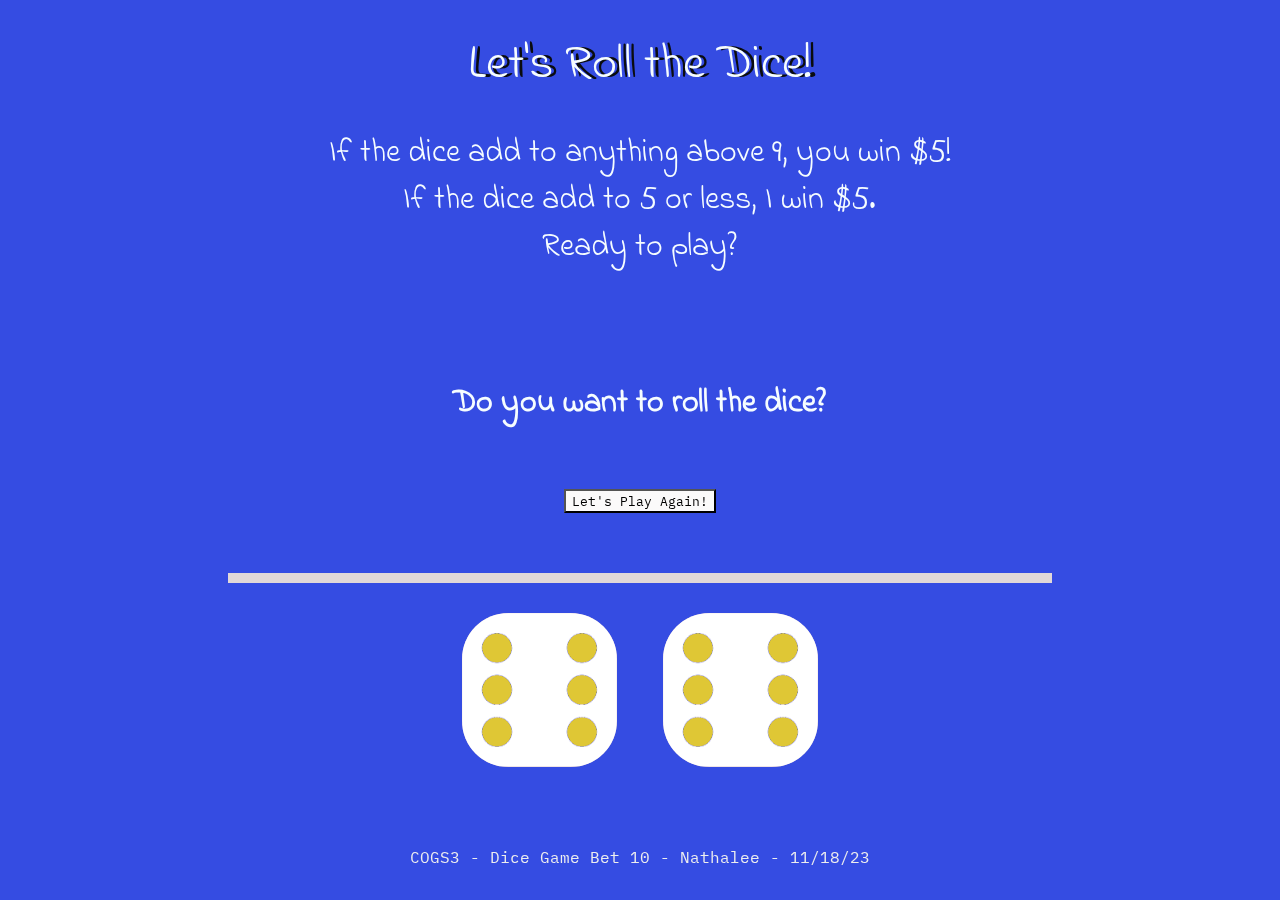
<file: dice-lab/dice.html>
<!DOCTYPE html>
<html lang="en" dir="ltr">

<head>
  <meta charset="utf-8">
  <title>COGS3 - Best of 10!</title>
  <link rel="stylesheet" href="styles.css">
  <link rel="preconnect" href="https://fonts.googleapis.com">
<link rel="preconnect" href="https://fonts.gstatic.com" crossorigin>
<link href="https://fonts.googleapis.com/css2?family=IBM+Plex+Mono&family=Indie+Flower&display=swap" rel="stylesheet">
</head>

<body>

  <div class="container">
    <!-- Reports the values of the die and the sum -->
    <h1>Let's Roll the Dice!</h1>

    <!-- Reports the outcome of the bet -->
    <h2>
      If the dice add to anything above 9, you win $5! <br>
      If the dice add to 5 or less, I win $5. <br>
      Ready to play?
    </h2>

    <!-- Blanace outcome -->
    <h3 id="balanceOutcome"></h3>
    <br>
    <h3 id="numberBalance" style="color:whitesmoke"></h3>

    <div class="letsplayButton">
      <p> Do you want to roll the dice? </p>
      <button class="myBtn" onclick="letsPlay()" style="color:black; background-color:rgb(251, 250, 250)">Let's Play Again!</button>
      <h2 id="timesPlay" style="color: rgb(248, 246, 246); border: thick solid rgb(225, 216, 216)"></h2> 
    </div>
     
    <div class="dice">
      <img class="img1" src="images/dice6.png">
    </div>

    <div class="dice">
      <img class="img2" src="images/dice6.png">
    </div>
  </div>

  <footer>
    COGS3 - Dice Game Bet 10 - Nathalee - 11/18/23
  </footer>

  <script src="index.js" charset="utf-8"></script>

</body>

</html>
</file>
<file: dice-lab/styles.css>
.container {
  width: 70%;
  margin: auto;
  text-align: center;
} 
.dice {
  text-align: center;
  display: inline-block;

}

body {
  background-color: #354ce2;
  font-family: 'Indie Flower', cursive;
  font-size: 2rem;
}

h1 {
  margin: 30px;
  text-shadow: 5px 0 #0a0c0e;
  font-size: 3rem;
  font-weight: 500;
  color: #f6fdff;
}

h2, h3 {
  margin: 30px;
  text-shadow: 5px #0a0c0e;
  font-size: 2rem;
  font-weight: 300;
  color: #f6fdff;
}

p {
  color: #f6fdff;
  font-weight: 700;
  text-shadow: 5px #0a0c0e;
  font-size: 2rem;

}


img {
  width: 80%;
  background-color: #ebd71e;
  border-radius: 30%;
  mix-blend-mode: hard-light;
}


.myBtn {
  margin: 30px;
  font-family: 'IBM Plex Mono' , monospace; 
}
.myBtn:hover {
  background-color: transparent;
  text-decoration: underline;
  cursor: pointer;
}

footer {
  margin-top: 5%;
  color: #EEEEEE;
  text-align: center;
  font-family: 'IBM Plex Mono' , monospace; 
  font-size: 1rem 
}
</file>
